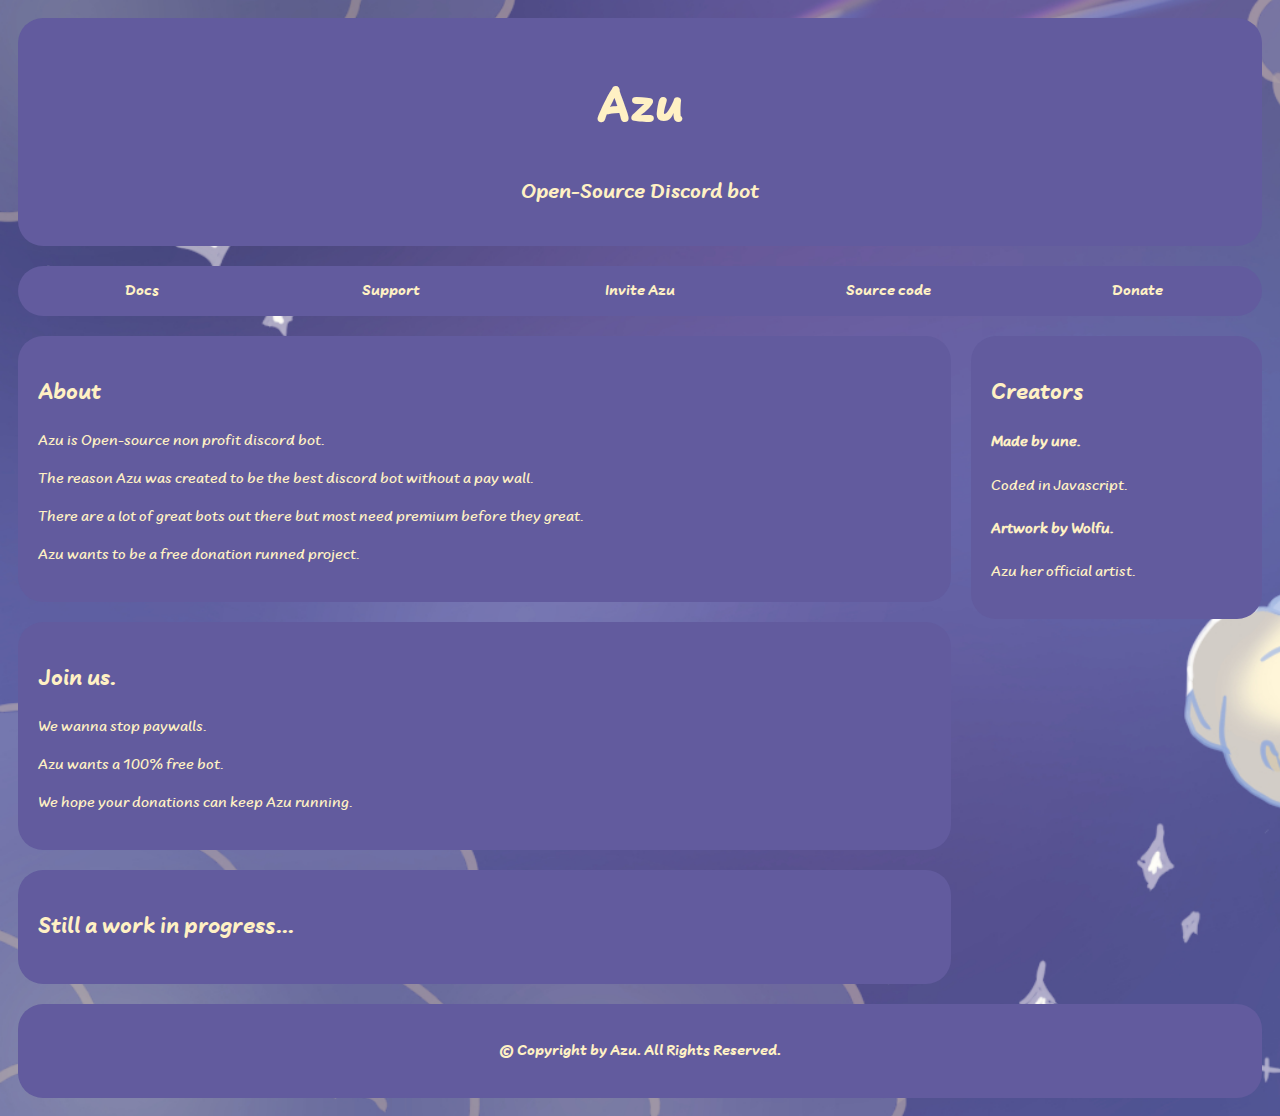
<file: index.html>
<!DOCTYPE html>
<html lang="en-US">
  
  <head>
      <meta charset="utf-8">
      <meta name="viewport" content="width=device-width, initial-scale=1.0">
      <title>Azu</title>
      <link rel="icon" type="image/x-icon" href="./artwork/favicon.ico">
      <link rel="stylesheet" href="./css/card.css">
      <link rel="stylesheet" href="./css/footer.css">
      <link rel="stylesheet" href="./css/header.css">
      <link rel="stylesheet" href="./css/style.css">
      <link rel="stylesheet" href="./css/topnav.css">
      <link rel="stylesheet" href="./font/font.css">
    </head>

  <body>

    <div class="header">
        <h1>Azu</h1>
        <h2>Open-Source Discord bot</h2>
      </div>
  
    <div class="topnav">
        <a href="https://docs-azu.pages.dev/" target="_blank" rel="noopener noreferrer" class="center">Docs</a>
        <a href="https://discord.gg/4A48ZH2sg6" target="_blank" rel="noopener noreferrer" class="center">Support</a>
        <a href="https://discord.com/oauth2/authorize?client_id=939664041285124106&amp;permissions=8&amp;scope=bot%20applications.commands" target="_blank" rel="noopener noreferrer" class="center">Invite Azu</a>
        <a href="https://github.com/uneru/azu_bot" target="_blank" rel="noopener noreferrer" class="center">Source code</a>
        <a href="./donate.html" class="center">Donate</a>
      </div>
      
      <div class="row">
        <div class="leftcolumn">
          <div class="card">
            <h2>About</h2>
            <p>Azu is Open-source non profit discord bot.</p> 
            <p>The reason Azu was created to be the best discord bot without a pay wall.</p>
            <p>There are a lot of great bots out there but most need premium before they great.</p>
            <p>Azu wants to be a free donation runned project.</p>
          </div>
  
            <div class="card">
              <h2>Join us.</h2>
              <p>We wanna stop paywalls.</p>
              <p>Azu wants a 100% free bot.</p>
              <p>We hope your donations can keep Azu running.</p>
            </div>
  
            <div class="card">
              <h2>Still a work in progress...</h2>
            </div>
        </div>
      
        <div class="rightcolumn">
          <div class="card">
            <h2>Creators</h2>
            <h4>Made by une.</h4>
            <p>Coded in Javascript.</p>
            <h4>Artwork by Wolfu.</h4>
            <p>Azu her official artist.</p>
          </div>
        </div>
      </div>
      
      <div class="footer">
          <p>© Copyright by Azu. All Rights Reserved.</p>
        </div>

    </body>

  </html>
</file>
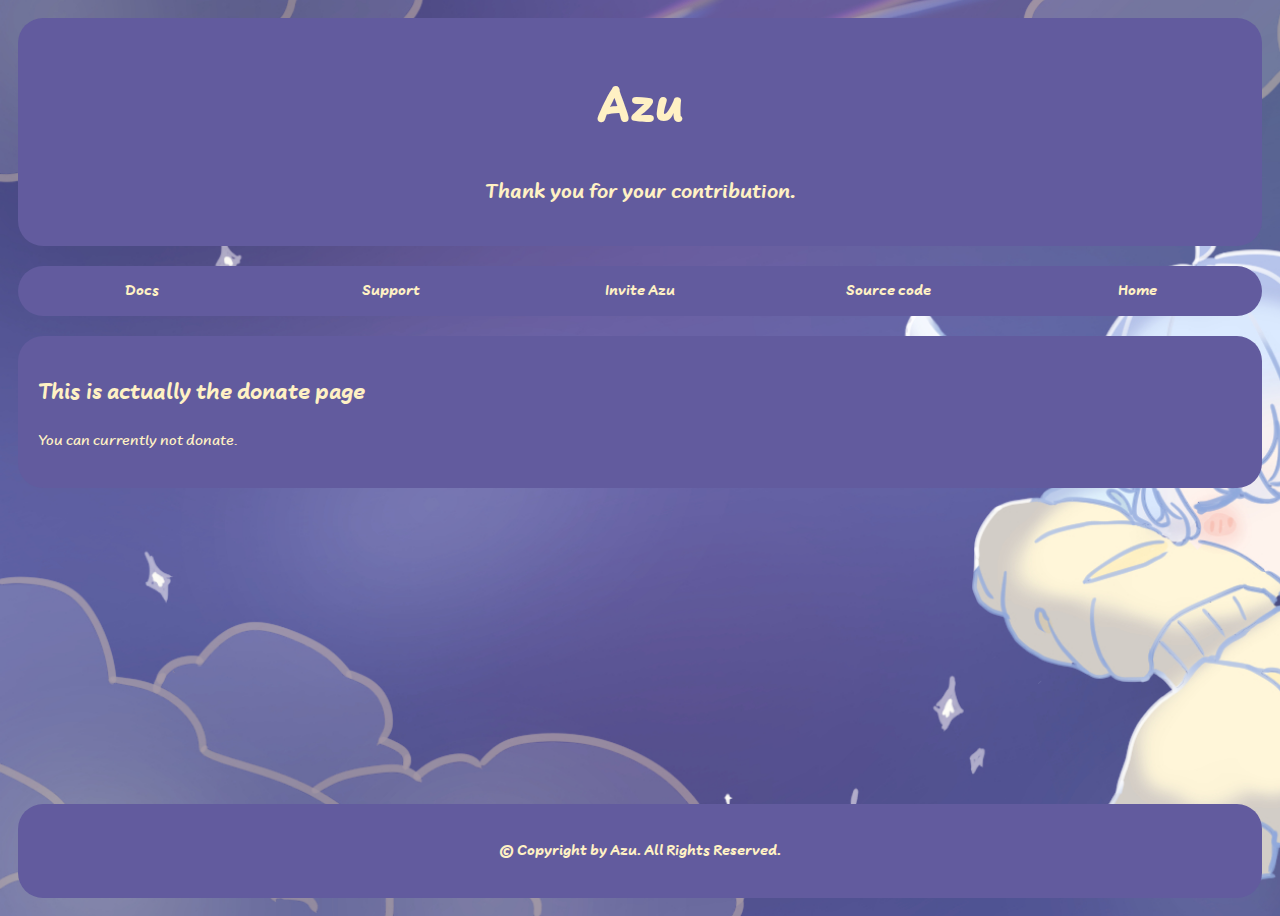
<file: donate.html>
<!DOCTYPE html>
<html lang="en-US">
  
  <head>
      <meta charset="utf-8">
      <meta name="viewport" content="width=device-width, initial-scale=1.0">
      <title>Azu</title>
      <link rel="icon" type="image/x-icon" href="./artwork/favicon.ico">
      <link rel="stylesheet" href="./css/card.css">
      <link rel="stylesheet" href="./css/footer.css">
      <link rel="stylesheet" href="./css/header.css">
      <link rel="stylesheet" href="./css/style.css">
      <link rel="stylesheet" href="./css/topnav.css">
      <link rel="stylesheet" href="./font/font.css">
    </head>

  <body>

    <div class="header">
        <h1>Azu</h1>
        <h2>Thank you for your contribution.</h2>
      </div>

    <div class="topnav">
        <a href="https://docs-azu.pages.dev/" target="_blank" rel="noopener noreferrer" class="center">Docs</a>
        <a href="https://discord.gg/4A48ZH2sg6" target="_blank" rel="noopener noreferrer" class="center">Support</a>
        <a href="https://discord.com/oauth2/authorize?client_id=939664041285124106&permissions=8&scope=bot%20applications.commands" target="_blank" rel="noopener noreferrer" class="center">Invite Azu</a>
        <a href="https://github.com/uneru/azu_bot" target="_blank" rel="noopener noreferrer" class="center">Source code</a>
        <a href="./index.html" class="center">Home</a>
      </div>
    
    <div class="row">
        <div class="card">
          <h2>This is actually the donate page</h2>
          <p>You can currently not donate.</p>
        </div>
      </div>
    
    <div class="footer">
        <p>© Copyright by Azu. All Rights Reserved.</p>
      </div>
    
  </body>

  </html>
</file>
<file: css/card.css>
/* Clear floats after the columns */
.row:after {
  content: "";
  display: table;
  clear: both;
}

/* Add a card effect for articles */
.card {
  background-color: #625B9E;
  padding: 20px;
  border-radius: 25px;
  margin-bottom:20px;
}

/* Left column */
.leftcolumn {   
  float: left;
  width: 75%;
}

/* Right column */
.rightcolumn {
  float: left;
  width: 25%;
  padding-left: 20px;
}

.card h2 {
  font-family: Pro-Extra-Bold;
}
</file>
<file: css/footer.css>
/* Footer */
.footer {
    background: #625B9E;
    text-align: center;
    margin-top: auto;
    border-radius: 25px;
    padding: 20px;
  }

.footer p {
    font-family: Pro-Extra-Bold;
  }
</file>
<file: css/header.css>
/* Header */
.header {
    padding: 20px;
    text-align: center;
    background: #625B9E;
    margin-bottom: 20px;
    border-radius: 25px;
  }

.header h1 {
    font-size: 50px;
    font-family: Pro-Black;
}

.header h2 {
  font-size: 22px;
  font-family: Pro-Extra-Bold;
}
</file>
<file: css/style.css>
* {
  box-sizing: border-box;
}

body {
  background-image: url("../artwork/AzuBanner.jpg");
  background-size: cover;
  background-repeat: no-repeat;
  background-color: #40416F;
  font-family: Pro-Medium;
  display: flex;
  flex-direction: column;
  padding: 10px;
  min-height: 100vh;
  color: #fff1c4;
}

/* Responsive layout - when the screen is less than 800px wide, make the two columns stack on top of each other instead of next to each other */
@media screen and (max-width: 800px) {
  .leftcolumn, .rightcolumn {   
    width: 100%;
    padding: 0;
  }
}

/* Responsive layout - when the screen is less than 400px wide, make the navigation links stack on top of each other instead of next to each other */
@media screen and (max-width: 400px) {
  .topnav a {
    float: none;
    width: 100%;
  }
}
</file>
<file: css/topnav.css>
/* Style the top navigation bar */
.topnav {
  position: -webkit-sticky; /* Safari */
  position: sticky;
  overflow: hidden;
  background-color: #625B9E;
  border-radius: 25px;
  margin-bottom:20px;
}

/* Style the topnav links */
.topnav a {
  float: left;
  color: #fff1c4;
  text-align: center;
  text-decoration: none;
  padding: 14px;
}

.topnav a:hover {
background-color: #40416F;
border-radius: 25px;
}

.center {
  width: 20%;
  min-width: 125px;
  font-family: Pro-Extra-Bold;
}
</file>
<file: font/font.css>
@font-face {
  font-family: 'Text-Pro';
  src: local('FF Uberhand Text Pro'), local('FF-Uberhand-Text-Pro'),
      url('UberhandTextPro.woff2') format('woff2'),
      url('UberhandTextPro.woff') format('woff'),
      url('UberhandTextPro.ttf') format('truetype');
  font-weight: normal;
  font-style: normal;
}

@font-face {
  font-family: 'Pro-Book';
  src: local('FF Uberhand Pro Book'), local('FF-Uberhand-Pro-Book'),
      url('UberhandPro-Book.woff2') format('woff2'),
      url('UberhandPro-Book.woff') format('woff'),
      url('UberhandPro-Book.ttf') format('truetype');
  font-weight: normal;
  font-style: normal;
}

@font-face {
  font-family: 'Pro-Thin';
  src: local('FF Uberhand Pro Thin'), local('FF-Uberhand-Pro-Thin'),
      url('UberhandPro-Thin.woff2') format('woff2'),
      url('UberhandPro-Thin.woff') format('woff'),
      url('UberhandPro-Thin.ttf') format('truetype');
  font-weight: 100;
  font-style: normal;
}

@font-face {
  font-family: 'Pro-Hairline';
  src: local('FF Uberhand Pro Hairline'), local('FF-Uberhand-Pro-Hairline'),
      url('fonts/UberhandPro-Hairline.woff2') format('woff2'),
      url('fonts/UberhandPro-Hairline.woff') format('woff'),
      url('fonts/UberhandPro-Hairline.ttf') format('truetype');
  font-weight: 100;
  font-style: normal;
}

@font-face {
  font-family: 'Pro-Extra-light';
  src: local('FF Uberhand Pro Extra light'), local('FF-Uberhand-Pro-Extra-light'),
      url('fonts/UberhandPro-Extlight.woff2') format('woff2'),
      url('fonts/UberhandPro-Extlight.woff') format('woff'),
      url('fonts/UberhandPro-Extlight.ttf') format('truetype');
  font-weight: 200;
  font-style: normal;
}

@font-face {
    font-family: 'Pro-Ultra-light';
    src: local('FF Uberhand Pro Ultra light'), local('FF-Uberhand-Pro-Ultra-light'),
        url('fonts/UberhandPro-Ultralight.woff2') format('woff2'),
        url('fonts/UberhandPro-Ultralight.woff') format('woff'),
        url('fonts/UberhandPro-Ultralight.ttf') format('truetype');
    font-weight: 200;
    font-style: normal;
  }

  @font-face {
    font-family: 'Pro-Light';
    src: local('FF Uberhand Pro Light'), local('FF-Uberhand-Pro-Light'),
        url('fonts/UberhandPro-Light.woff2') format('woff2'),
        url('fonts/UberhandPro-Light.woff') format('woff'),
        url('fonts/UberhandPro-Light.ttf') format('truetype');
    font-weight: 300;
    font-style: normal;
  }

  @font-face {
    font-family: 'Pro-Regular';
    src: local('FF Uberhand Pro Regular'), local('FF-Uberhand-Pro-Regular'),
        url('fonts/UberhandPro.woff2') format('woff2'),
        url('fonts/UberhandPro.woff') format('woff'),
        url('fonts/UberhandPro.ttf') format('truetype');
    font-weight: 400;
    font-style: normal;
  }

  @font-face {
    font-family: 'Pro-Medium';
    src: local('FF Uberhand Pro Medium'), local('FF-Uberhand-Pro-Medium'),
        url('fonts/UberhandPro-Medium.woff2') format('woff2'),
        url('fonts/UberhandPro-Medium.woff') format('woff'),
        url('fonts/UberhandPro-Medium.ttf') format('truetype');
    font-weight: 500;
    font-style: normal;
  }

@font-face {
    font-family: 'Pro-Bold';
    src: local('FF Uberhand Pro Bold'), local('FF-Uberhand-Pro-Bold'),
        url('fonts/UberhandPro-Bold.woff2') format('woff2'),
        url('fonts/UberhandPro-Bold.woff') format('woff'),
        url('fonts/UberhandPro-Bold.ttf') format('truetype');
    font-weight: 700;
    font-style: normal;
  }

@font-face {
    font-family: 'Text-Pro-Bold';
    src: local('FF Uberhand Text Pro Bold'), local('FF-Uberhand-Text-Pro-Bold'),
        url('fonts/UberhandTextPro-Bold.woff2') format('woff2'),
        url('fonts/UberhandTextPro-Bold.woff') format('woff'),
        url('fonts/UberhandTextPro-Bold.ttf') format('truetype');
    font-weight: 700;
    font-style: normal;
  }

  @font-face {
    font-family: 'Pro-Extra-bold';
    src: local('FF Uberhand Pro Extra bold'), local('FF-Uberhand-Pro-Extra-bold'),
        url('fonts/UberhandPro-Extrabold.woff2') format('woff2'),
        url('fonts/UberhandPro-Extrabold.woff') format('woff'),
        url('fonts/UberhandPro-Extrabold.ttf') format('truetype');
    font-weight: 800;
    font-style: normal;
  }

  @font-face {
    font-family: 'Pro-Black';
    src: local('FF Uberhand Pro Black'), local('FF-Uberhand-Pro-Black'),
        url('fonts/UberhandPro-Black.woff2') format('woff2'),
        url('fonts/UberhandPro-Black.woff') format('woff'),
        url('fonts/UberhandPro-Black.ttf') format('truetype');
    font-weight: 900;
    font-style: normal;
  }
</file>
